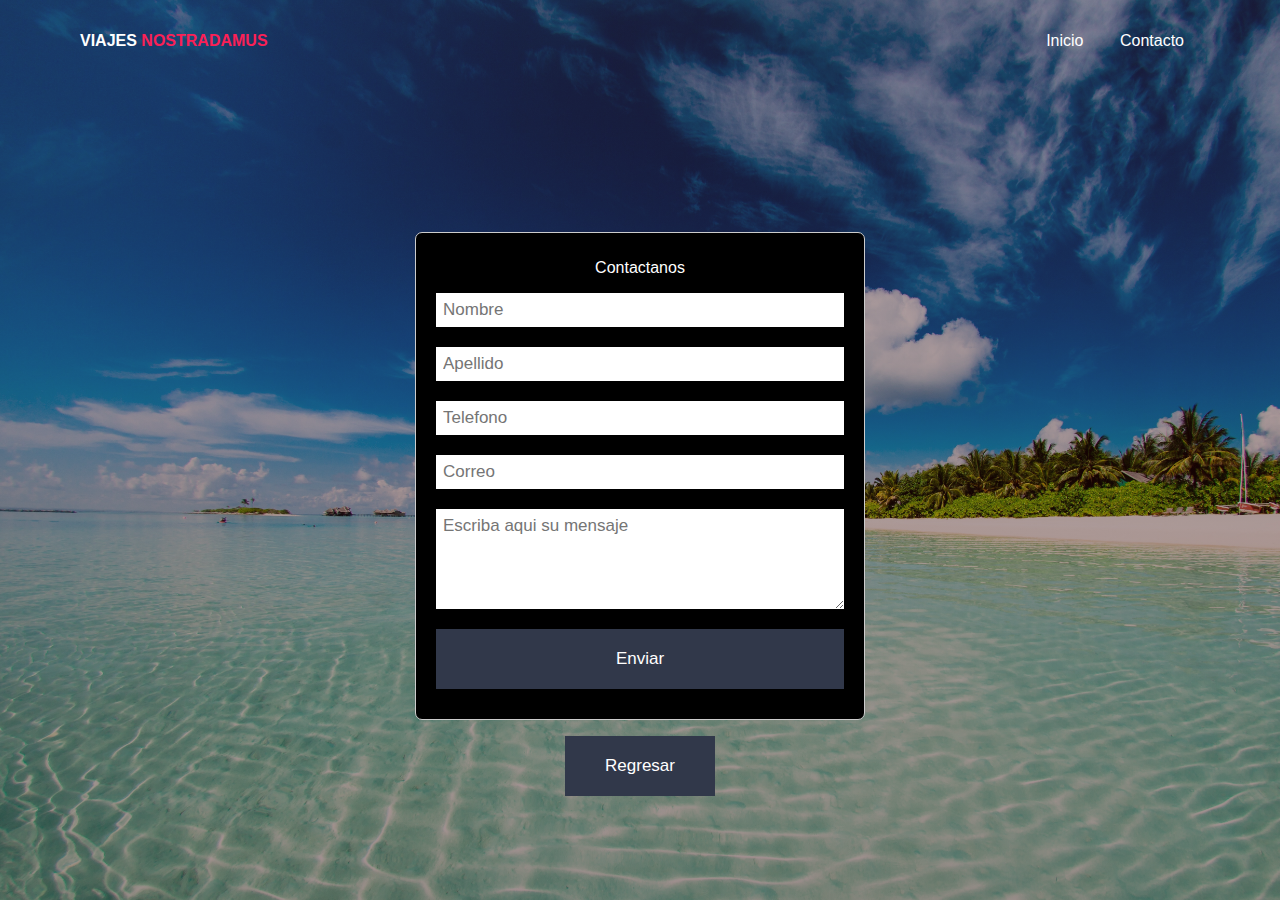
<file: contacto.html>
<!DOCTYPE html>
<html lang="en">
<head>
    <meta charset="UTF-8">
    <meta name="viewport" content="width=device-width, initial-scale=1.0">
    <title>Contacto</title>
    <link rel="stylesheet" href="./style.css">
</head>
<body>
    <!-- Primera Sección -->
    <div id="primera-seccion">
        <div id="barra-navegacion">
            <p id="logo">Viajes <span style="color: #fb2056;">Nostradamus</span></p>
            <nav>
                <a href="index.html">Inicio</a>
                
                <a href="contacto.html">Contacto</a>
            </nav>
        </div>
   
        

        <form action="enviado.html" method="post">
            <p class="contacto">Contactanos</p>
            <input type="text"  placeholder="Nombre">
            <input type="text" placeholder="Apellido">
            <input type="tel"  placeholder="Telefono">
            <input type="text"  placeholder="Correo">
            <textarea  placeholder="Escriba aqui su mensaje"></textarea>
            <input type="submit" value="Enviar" id="boton">
        </form>
        <p></p>
        <center><a href="index.html"><input type="button" id="boton-1" value="Regresar"></a></center>

    </div>  
   
</body>
</html>
</file>
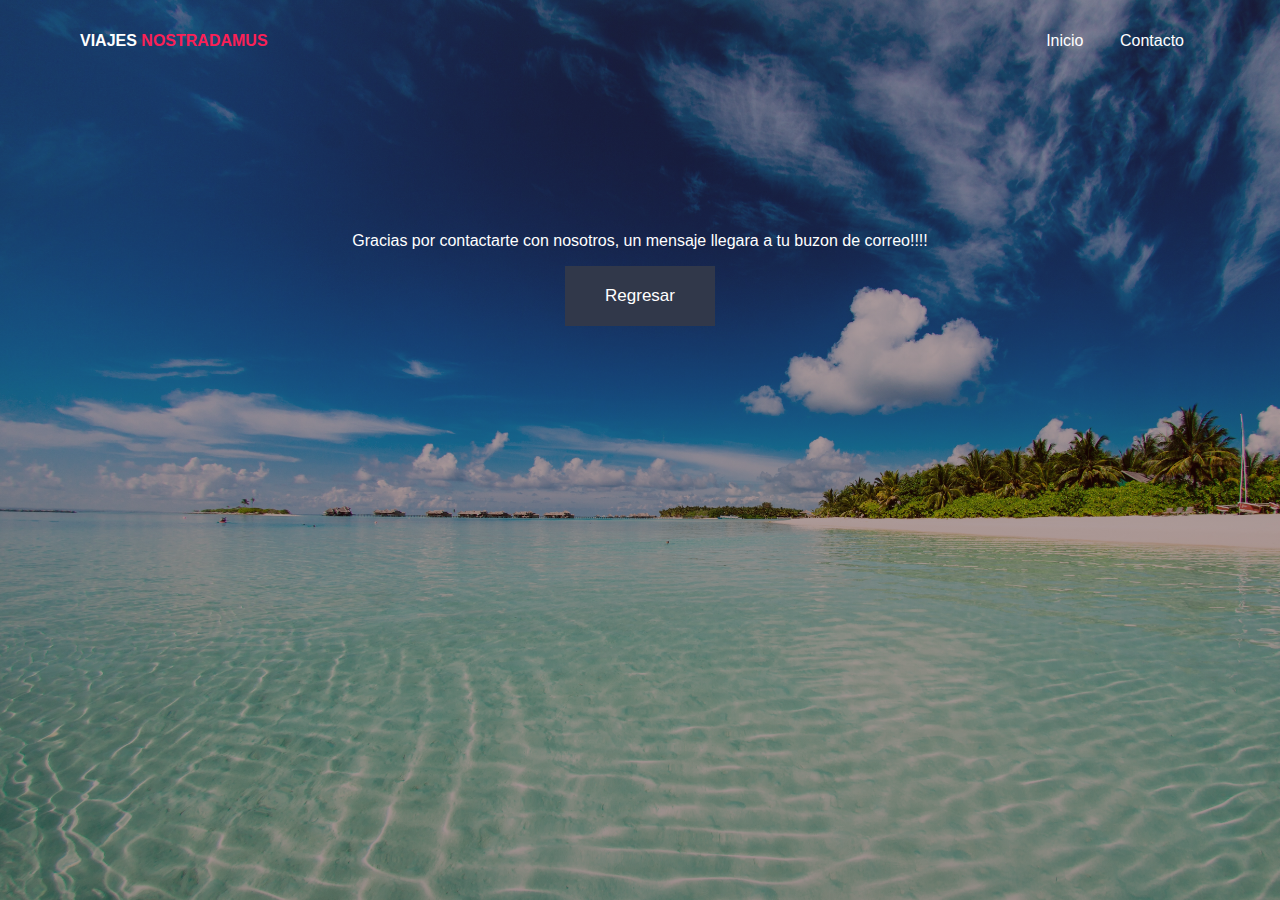
<file: enviado.html>
<!DOCTYPE html>
<html lang="en">
<head>
    <meta charset="UTF-8">
    <meta name="viewport" content="width=device-width, initial-scale=1.0">
    <title>Enviado</title>
    <link rel="stylesheet" href="./style.css">
</head>
<body>
      <!-- Primera Sección -->
      <div id="primera-seccion">
        <div id="barra-navegacion">
            <p id="logo">Viajes <span style="color: #fb2056;">Nostradamus</span></p>
            <nav>
                <a href="index.html">Inicio</a>
                
                <a href="contacto.html">Contacto</a>
            </nav>
        </div>
    
            <p class="contacto centro">Gracias por contactarte con nosotros, un mensaje llegara a tu buzon de correo!!!!</p>
          <p></p>
        <center><a href="index.html"><input type="button" id="boton-1" value="Regresar"></a></center>
      
        

        


        
   
</body>
</html>
</file>
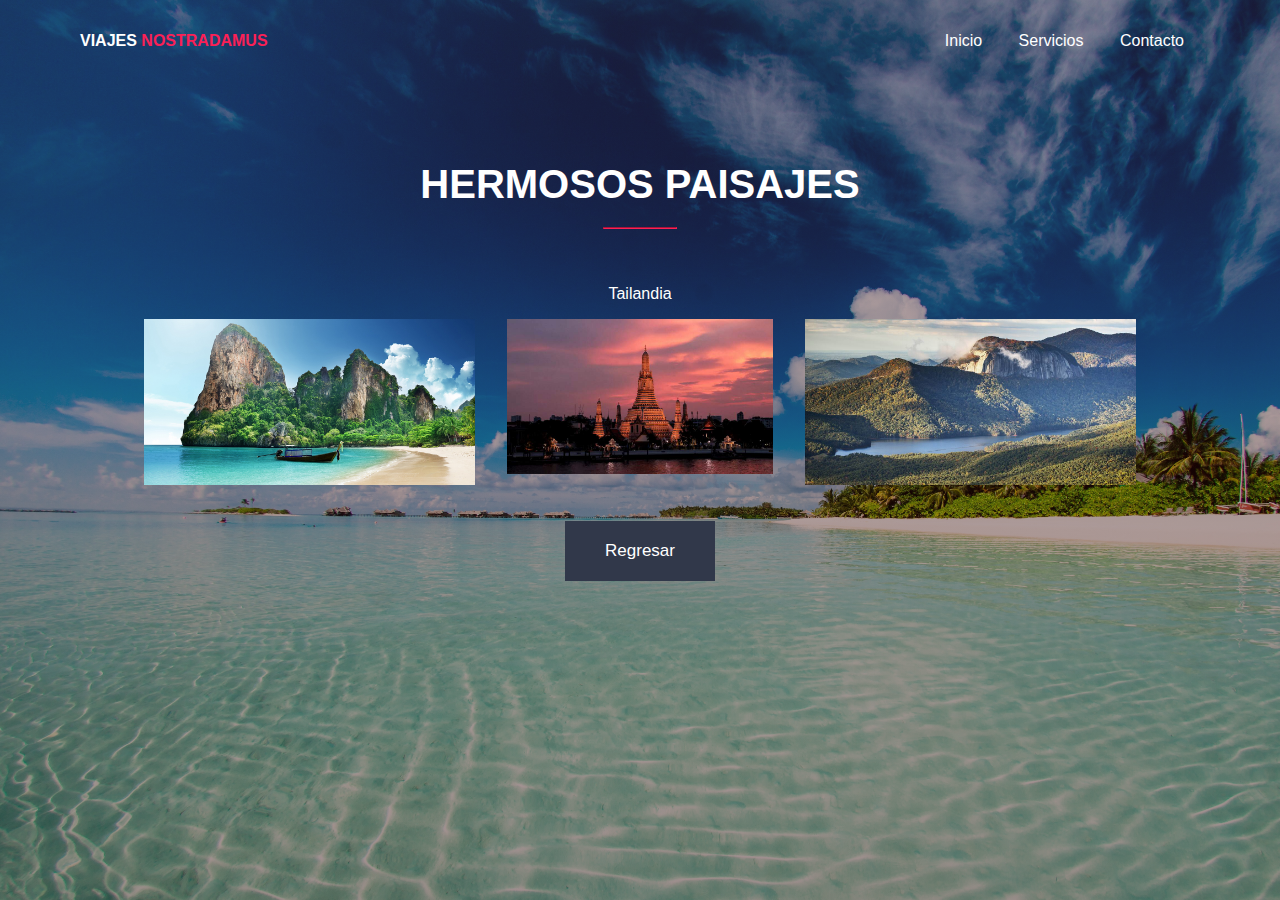
<file: mas-informacion.html>
<!DOCTYPE html>
<html lang="en">
<head>
    <meta charset="UTF-8">
    <meta name="viewport" content="width=device-width, initial-scale=1.0">
    <title>MAs informacion</title>
    <link rel="stylesheet" href="./style.css">
</head>
<body>
    <!-- Primera Sección -->
    <div id="primera-seccion">
        <div id="barra-navegacion">
            <p id="logo">Viajes <span style="color: #fb2056;">Nostradamus</span></p>
            <nav>
                <a href="index.html">Inicio</a>
                <a href="servicios.html">Servicios</a>
                <a href="contacto.html">Contacto</a>
            </nav>
        </div>

        

    <!-- Tercera Sección -->
    <div id="tercera-seccion">
        <div id="titulo">
            <h2>Hermosos paisajes</h2>
            <hr>
        </div>
        <p class="contacto">Tailandia</p>
        <div id="container-tercera-seccion">
            
            <div class="img-tercera">
                <img src="./assets/tercera_seccion/Tailandia-atraeria-a-129000-turistas-en-juliooctubre.jpeg" alt="">
                
                
                
            </div>
            <div class="img-tercera">
                <img src="./assets/tercera_seccion/wat-arun-at-twilight-960x560.jpg" alt="">
                
                
                
            </div>
            <div class="img-tercera">
                <img src="./assets/tercera_seccion/bmw-x5-roadtrip-sc-og.jpg" alt="">
                
                
                
            </div>
        </div>
        <p></p>
        <center><a href="index.html"><input type="button" id="boton-1" value="Regresar"></a></center>
    </div>


    

</body>
</html>
</file>
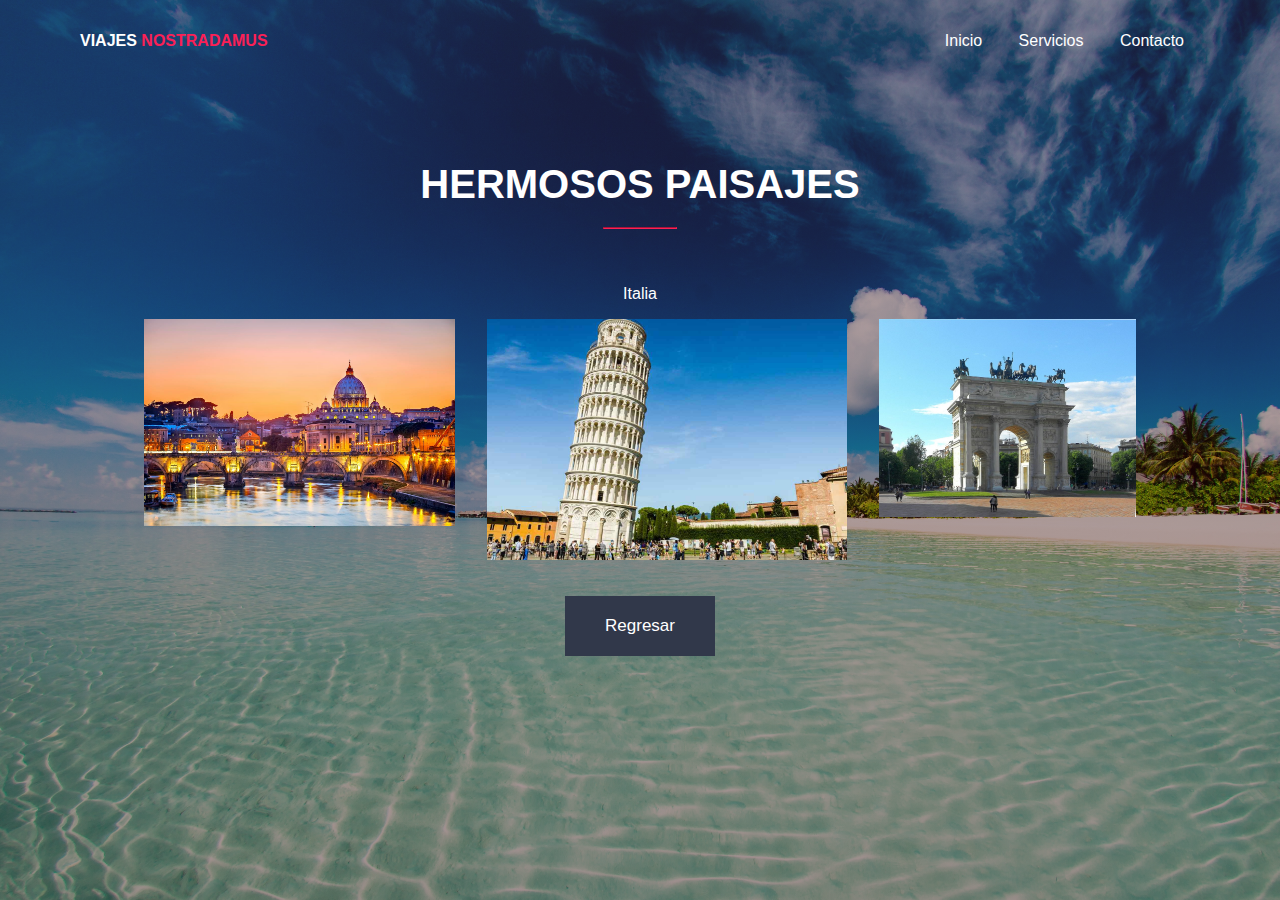
<file: mas-informacion1.html>
<!DOCTYPE html>
<html lang="en">
<head>
    <meta charset="UTF-8">
    <meta name="viewport" content="width=device-width, initial-scale=1.0">
    <title>Mas informacio-1</title>
    <link rel="stylesheet" href="./style.css">
</head>
<body>
    <!-- Primera Sección -->
    <div id="primera-seccion">
        <div id="barra-navegacion">
            <p id="logo">Viajes <span style="color: #fb2056;">Nostradamus</span></p>
            <nav>
                <a href="index.html">Inicio</a>
                <a href="servicios.html">Servicios</a>
                <a href="contacto.html">Contacto</a>
            </nav>
        </div>

        

    <!-- Tercera Sección -->
    <div id="tercera-seccion">
        <div id="titulo">
            <h2>Hermosos paisajes</h2>
            <hr>
        </div>
        <p class="contacto">Italia</p>
        <div id="container-tercera-seccion">
            
            <div class="img-tercera">
                <img src="./assets/tercera_seccion/Ciudad-de-Roma.jpg" alt="">
                
                
                
            </div>
            <div class="img-tercera">
                <img src="./assets/tercera_seccion/torre-de-pisa.jpg" alt="">
                
                
                
            </div>
            <div class="img-tercera">
                <img src="./assets/tercera_seccion/Arco_della_Pace-1024x791.jpg" alt="">
                
                
                
            </div>
        </div>
        <p></p>
        <center><a href="index.html"><input type="button" id="boton-1" value="Regresar"></a></center>
    </div>


    

</body>
</html>
</file>
<file: style.css>
body{
    box-sizing: border-box;
    margin: 0;
    padding: 0;
    height: 100vh !important;
    font-family: 'Noto Sans', sans-serif;
    color: #222222;
}

/* comienza clases reutilizables */

.btn-rojo {
    text-decoration: none;
    color: white;
    font-size: 0.8rem;
    font-family: 'Montserrat', sans-serif;
    text-transform: uppercase;
    font-weight: 700;
    background-color: #fb2056;;
    padding: 1rem 2rem;
    border-radius: 20px;
    display: inline-block;

    /* Aplica para Flexbox */
    align-self: center;
}

.frase {
    text-align: center;
}

/* terminan clases reutilizables */

/* comienza primera sección */

#primera-seccion {
    background: linear-gradient(rgba(68, 13, 13, 0.35), rgba(38,2,2,0.446)), url(./assets/fondos/primera_seccion/fondo-primera.jpg) no-repeat center/cover;
    background-attachment: fixed;
    height: 100vh;
    color: white;
}

#barra-navegacion {
    display: flex;
    flex-direction: row;
    justify-content: space-between;
    margin: auto 5rem;
    padding-top: 2rem;
    padding-bottom: 2rem;
}

#logo {
    margin: 0;
    text-transform: uppercase;
    font-weight: 700;
    font-stretch: wider;
}

nav > a {
    text-decoration: none;
    color: white;
    padding-left: 1rem;
    padding-right: 1rem;
}

nav > a:hover {
    color: #fb2056;
}

#primera-seccion-contenido {
    margin-top: 8rem;
    display: flex;
    flex-direction: column;
    text-align: center;
}

#primera-seccion-contenido > p {
    text-transform: capitalize;
    font-family: 'Montserrat', sans-serif;
    font-size: 1.5rem;
    margin-bottom: 0.5rem;
    font-weight: bold;
}

#primera-seccion-contenido > hr {
    width: 4.5rem;
    border-color: #fb2056;
}

#primera-seccion-contenido > h1 {
    font-family: 'Montserrat', sans-serif;
    text-transform: uppercase;
    font-size: 4rem;
    font-weight: 700;
    margin-bottom: 2.5rem;
}

/* termina primera sección */

/* comienza segunda sección */

#segunda-seccion{
    background-color: #f4f5f9;
    min-height: 10rem;
    display: flex;
    flex-direction: column;
    justify-content: center;
    padding: 3rem;
}

/* termine segunda sección */

/* comienza tercera sección */

    #tercera-seccion{
        margin: auto;
        display: flex;
        flex-direction: column;
        width: 80%;
        padding-top: 5rem;
        padding-bottom: 5rem;
    }

    #titulo {
        margin-bottom: 2rem;
    }

    #titulo > h2 {
        text-transform: uppercase;
        text-align: center;
        font-family: 'Montserrat', sans-serif;
        font-size: 2.5rem;
        font-weight: 700;
    }

    #titulo > hr {
        width: 4.5rem;
        border-color: #fb2056;
    }

    #container-tercera-seccion{
        text-align: center;
        display: flex;
        flex-direction: row;
    }

    .img-tercera {
        padding-right: 1rem;
        padding-left: 1rem;
    }

    .img-tercera > h6 {
        text-align: center;
        font-family: 'Montserrat', sans-serif;
        font-size: 1.3rem;
        font-weight: 700;
        margin-bottom: 1rem;
    }

    .img-tercer > p {
        margin-bottom: 2rem;
    }

    .img-tercera > img {
        max-width: 100%;
    }


/* termina tercera sección */

/* comienza cuarta sección */

    #cuarta-seccion{
        background: linear-gradient(rgba(0, 0, 0, 0.7), rgba(0,0,0,0.905)), url(./assets/fondos/cuarta_seccion/fondo_cuarta.jpg) no-repeat center/cover;
        background-attachment: fixed;
        height: 100vh;
        color: white;
        display: flex;
        flex-direction: column;
    }

    #contenedor {
        width: 80%;
        margin: auto;
        display: flex;
        flex-direction: row;
    }

    .mitad {
        width: 50%;
    }

    #cuarta-seccion-der > h3 {
        text-transform: uppercase;
        font-family: 'Montserrat', sans-serif;
        font-size: 2.5rem;
        font-weight: 700;
        margin-bottom: 1.5rem;
    }

    #cuarta-seccion-der > hr {
        width: 4.5rem;
        border-color: #fb2056;
        margin-left: 0;
        margin-bottom: 3rem;
    }

    #cuarta-seccion-der > p {
        margin-bottom: 4rem;
    }

/* termina cuarta sección */

/* comienza quinta sección */

#quinta-seccion {
    width: 80%;
    margin: auto;
    display: flex;
    flex-direction: row;
    align-items: center;
    padding-top: 5rem;
    padding-bottom: 5rem;
}

#quinta-seccion-izquierda {
    flex: 1;
}

#quinta-seccion-izquierda > h3 {
    text-transform: uppercase;
    font-family: 'Montserrat', sans-serif;
    font-size: 2.5rem;
    font-weight: 700;
    margin-bottom: 1.5rem;
}

#quinta-seccion-izquierda > p {
    margin-bottom: 4rem;
}

#quinta-seccion-derecha {
    flex: 2;
    display: grid;
    grid-template-columns: repeat(2,1fr);
    gap: 15px 10px;
    justify-items: center;
    align-items: center;
}

#quinta-seccion-derecha > img {
    max-width: 100%;
}

#quinta-seccion-izquierda > hr {
    width: 4.5rem;
    border-color: #fb2056;
    margin-left: 0;
    margin-bottom: 3rem;
}

/* termina quinta sección */

/* Footer */

footer {
    background-color: black;
    color: white;
    padding-top: 1.2rem;
    padding-bottom: 1.2rem;
    display: flex;
    flex-direction: column;
    text-align: center;
}

/* Termina Footer */

/* ################################################################ */
/* ################################################################ */
/* ################################################################ */
/* ################################################################ */
/* ################################################################ */

@media(max-width:522px){
    #primera-seccion{
        padding-left: 1rem;
        padding-right: 1rem;
    }

    #barra-navegacion{
        display: flex;
        flex-direction: column;
        justify-content: center;
        margin: auto;
        padding-top: 2rem;
        padding-bottom: 0;
    }

    #barra-navegacion > p,
    nav {
        text-align: center;
    }

    #primera-seccion-contenido{
        margin-top: 2.5rem;
    }

    #primera-seccion-contenido > h1{
        font-size: 2.5rem;
    }

    /*Tercera seccion*/

    #tercera-seccion {
        padding-top: 2rem;
        padding-bottom: 2rem;
        width: 90%;
    } 

    #container-tercera-seccion {
        text-align: center;
        display: flex;
        flex-direction: column;
        justify-content: space-between;
    }

    .img-tercera {
        margin-bottom: 2rem;
    }

    .img-tercera > img {
        max-width: 100%;
    }

    /*Cuarta Seccion*/

    #cuarta-seccion-izq {
        display: none;
    }

    #cuarta-seccion-der{
        width: 100%;
    }

    /*Quinta Seccion*/
    #quinta-seccion {
        width: 80%;
        margin: auto;
        display: flex;
        flex-direction: column;
        align-items: center;
        padding-top: 2rem;
        padding-bottom: 2rem;
    }

    #quinta-seccion-derecha{
        flex: 1;
        display: grid;
        grid-template-rows: repeat(4, 1fr);
        grid-template-columns: 1fr;
        gap: 15px 10px;
        justify-items: center;
        align-items: center;
    }

}

/* formulario */

form {
    /* Centrar el formulario en la página */
    margin: 0 auto;
    width: 400px;
    /* Esquema del formulario */
    padding: 1em;
    border: 1px solid #CCC;
    border-radius: 1em;
  }
  
  ul {
    list-style: none;
    padding: 0;
    margin: 0;
  }
  
  form li + li {
    margin-top: 1em;
  }
  
  label {
    /* Tamaño y alineación uniforme */
    display: inline-block;
    width: 90px;
    text-align: right;
  }
  
  input,
  textarea {
    /* Para asegurarse de que todos los campos de texto tienen la misma configuración de letra
       Por defecto, las áreas de texto tienen un tipo de letra monoespaciada */
    font: 1em sans-serif;
  
    /* Tamaño uniforme del campo de texto */
    width: 300px;
    box-sizing: border-box;
  
    /* Hacer coincidir los bordes del campo del formulario */
    border: 1px solid #999;
  }
  
  input:focus,
  textarea:focus {
    /* Destacado adicional para elementos que tienen el cursor */
    border-color: #000;
  }
  
  textarea {
    /* Alinear los campos de texto multilínea con sus etiquetas */
    vertical-align: top;
  
    /* Proporcionar espacio para escribir texto */
    height: 5em;
  }
  
  .button {
    /* Alinear los botones con los campos de texto */
    padding-left: 90px; /* mismo tamaño que los elementos de la etiqueta */
  }
  
  button {
    /* Este margen adicional representa aproximadamente el mismo espacio que el espacio
       entre las etiquetas y sus campos de texto */
    margin-left: .5em;
  }

  /* formulario */

  form {
      width: 450px;
      margin: auto;
      background: rgba(0, 0, 0, 2);
      padding: 10px 20px;
      box-sizing: border-box;
      margin-top: 20px;
      border-radius: 7px;
      margin-top: 150px;
  }

  h2 {
      color: #fff;
      text-align: center;
      margin: 0;
      font-size: 30px;
      margin-bottom: 20px;
  }

  input, textarea {
      width: 100%;
      margin-bottom: 20px;
      padding: 7px;
      box-sizing: border-box;
      font-size: 17px;
      border:none
  }

  textarea {
      min-height: 100px;
      max-height: 200px;
      max-width: 100%;
  }

  #boton {
      background: #31384A;
      color: #fff;
      padding: 20px;
  }

  #boton {
      cursor: pointer;
  }

  @media (max-width:480px) {
      form {
          width: 100%;
      }
  }

  .contacto {
      text-align: center;
  }

  .centro {
      margin-top: 150px;
  }

  #boton-1 {
    background: #31384A;
    color: #fff;
    padding: 20px;
    width:150px;
    height: 60px;
    margin: auto;
}
</file>
